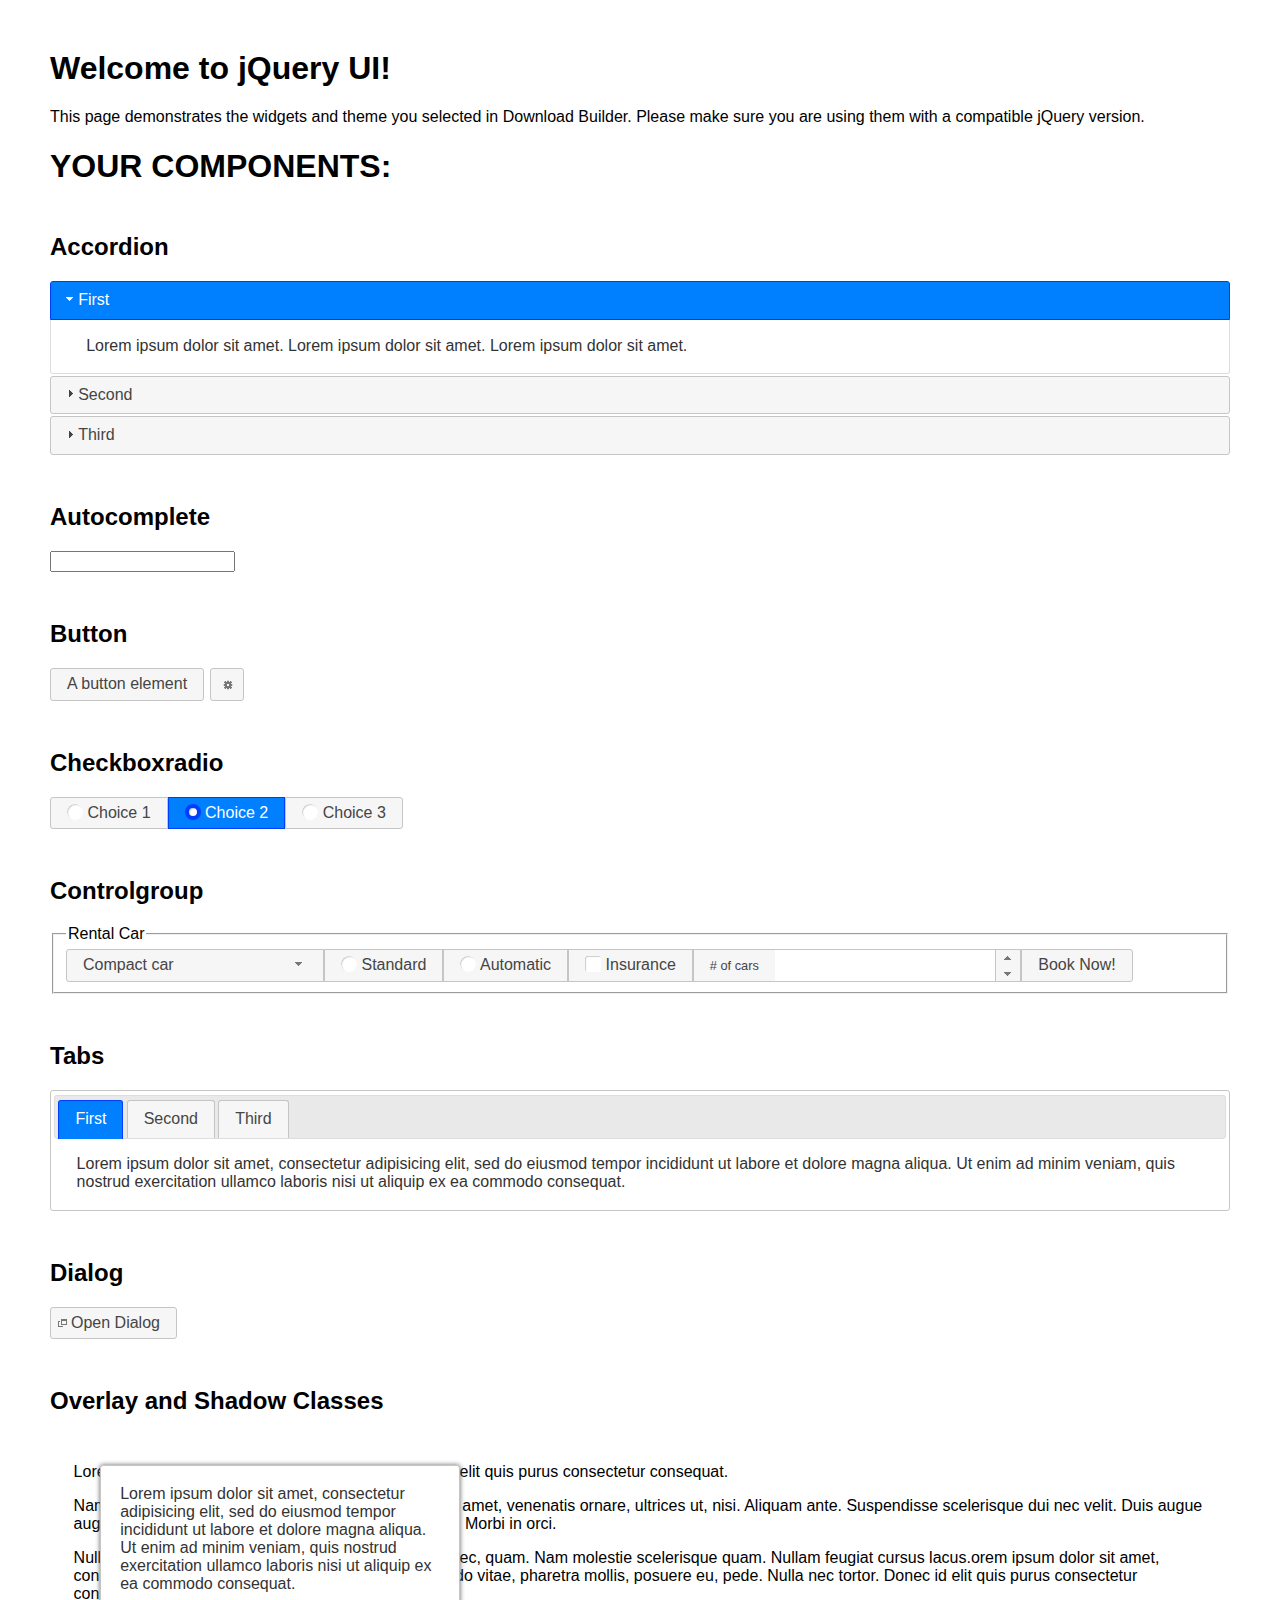
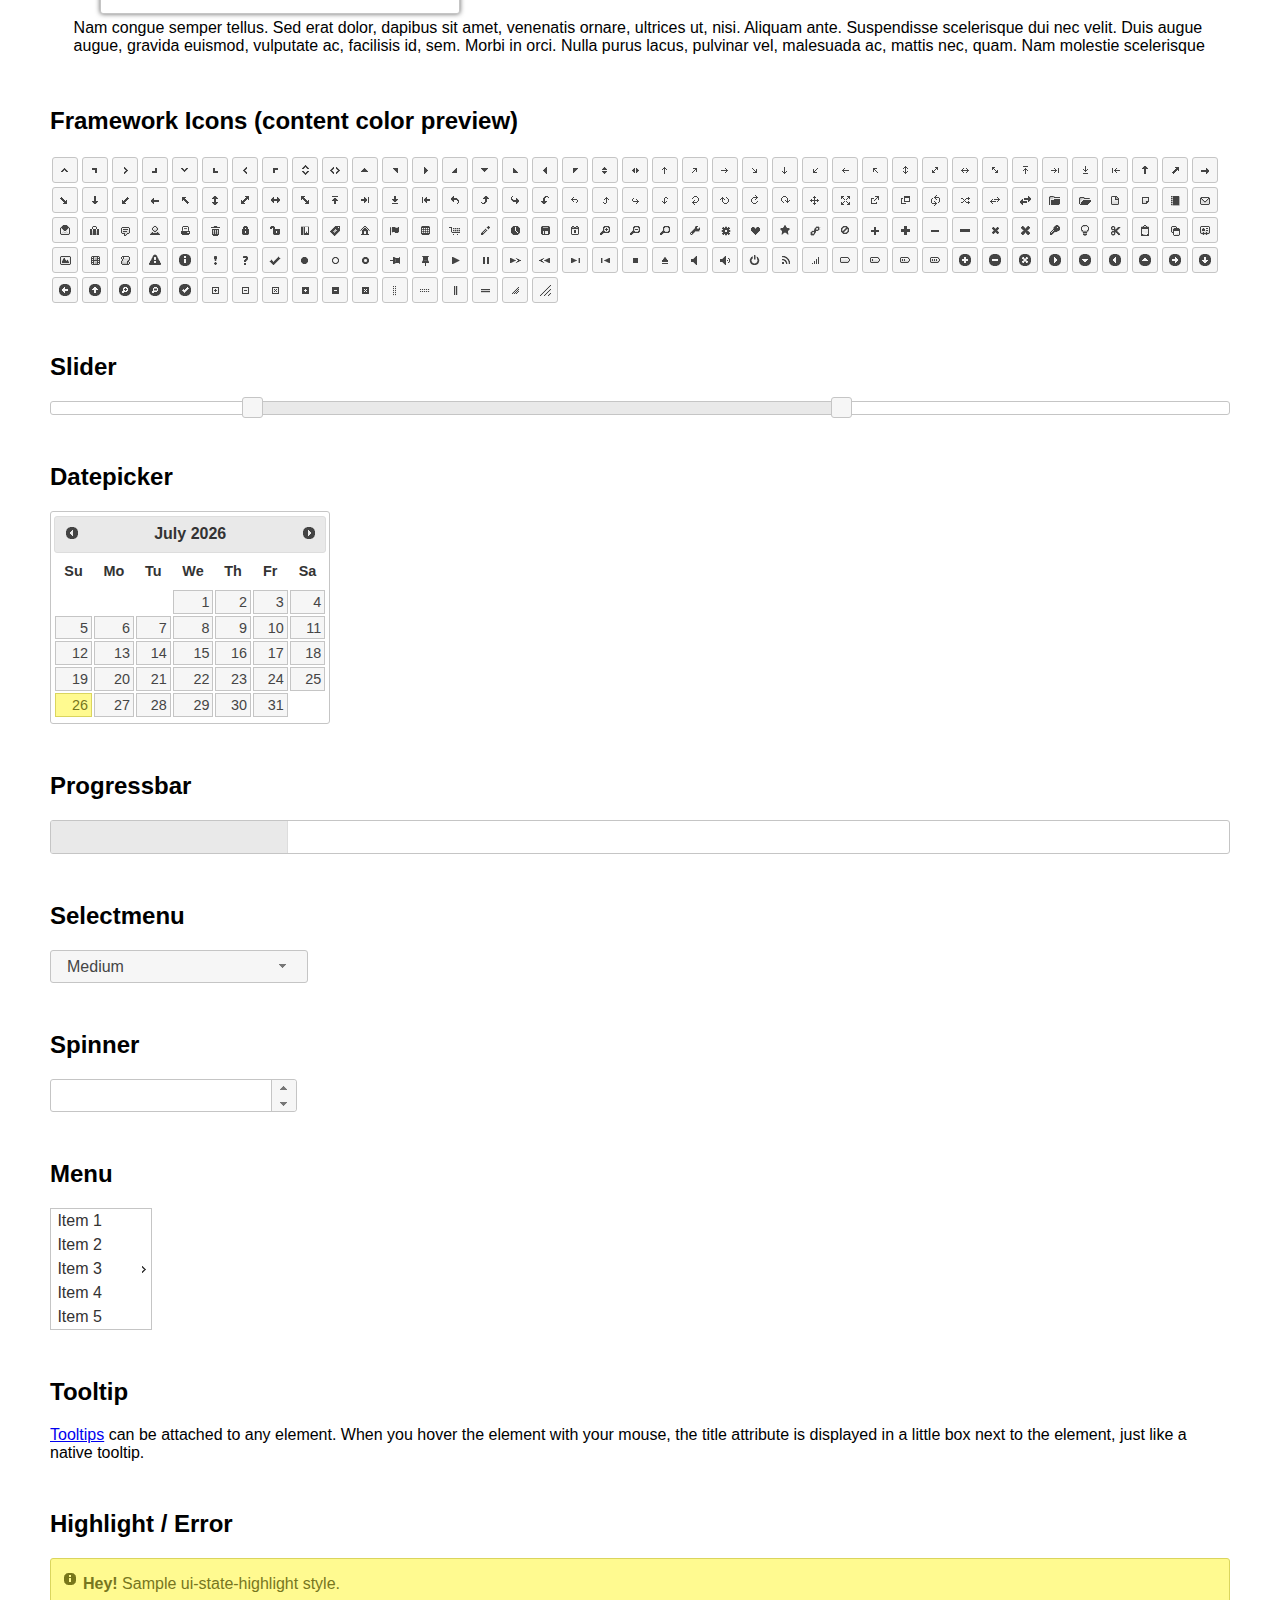
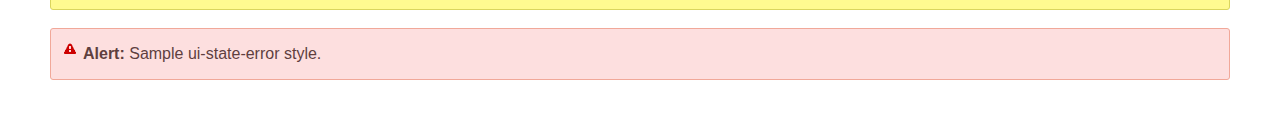
<file: Proyecto Js/jquery-ui-1.12.1/index.html>
<!doctype html>
<html lang="us">
<head>
	<meta charset="utf-8">
	<title>jQuery UI Example Page</title>
	<link href="jquery-ui.css" rel="stylesheet">
	<style>
	body{
		font-family: "Trebuchet MS", sans-serif;
		margin: 50px;
	}
	.demoHeaders {
		margin-top: 2em;
	}
	#dialog-link {
		padding: .4em 1em .4em 20px;
		text-decoration: none;
		position: relative;
	}
	#dialog-link span.ui-icon {
		margin: 0 5px 0 0;
		position: absolute;
		left: .2em;
		top: 50%;
		margin-top: -8px;
	}
	#icons {
		margin: 0;
		padding: 0;
	}
	#icons li {
		margin: 2px;
		position: relative;
		padding: 4px 0;
		cursor: pointer;
		float: left;
		list-style: none;
	}
	#icons span.ui-icon {
		float: left;
		margin: 0 4px;
	}
	.fakewindowcontain .ui-widget-overlay {
		position: absolute;
	}
	select {
		width: 200px;
	}
	</style>
</head>
<body>

<h1>Welcome to jQuery UI!</h1>

<div class="ui-widget">
	<p>This page demonstrates the widgets and theme you selected in Download Builder. Please make sure you are using them with a compatible jQuery version.</p>
</div>

<h1>YOUR COMPONENTS:</h1>


<!-- Accordion -->
<h2 class="demoHeaders">Accordion</h2>
<div id="accordion">
	<h3>First</h3>
	<div>Lorem ipsum dolor sit amet. Lorem ipsum dolor sit amet. Lorem ipsum dolor sit amet.</div>
	<h3>Second</h3>
	<div>Phasellus mattis tincidunt nibh.</div>
	<h3>Third</h3>
	<div>Nam dui erat, auctor a, dignissim quis.</div>
</div>



<!-- Autocomplete -->
<h2 class="demoHeaders">Autocomplete</h2>
<div>
	<input id="autocomplete" title="type &quot;a&quot;">
</div>



<!-- Button -->
<h2 class="demoHeaders">Button</h2>
<button id="button">A button element</button>
<button id="button-icon">An icon-only button</button>



<!-- Checkboxradio -->
<h2 class="demoHeaders">Checkboxradio</h2>
<form style="margin-top: 1em;">
	<div id="radioset">
		<input type="radio" id="radio1" name="radio"><label for="radio1">Choice 1</label>
		<input type="radio" id="radio2" name="radio" checked="checked"><label for="radio2">Choice 2</label>
		<input type="radio" id="radio3" name="radio"><label for="radio3">Choice 3</label>
	</div>
</form>



<!-- Controlgroup -->
<h2 class="demoHeaders">Controlgroup</h2>
<fieldset>
	<legend>Rental Car</legend>
	<div id="controlgroup">
		<select id="car-type">
			<option>Compact car</option>
			<option>Midsize car</option>
			<option>Full size car</option>
			<option>SUV</option>
			<option>Luxury</option>
			<option>Truck</option>
			<option>Van</option>
		</select>
		<label for="transmission-standard">Standard</label>
		<input type="radio" name="transmission" id="transmission-standard">
		<label for="transmission-automatic">Automatic</label>
		<input type="radio" name="transmission" id="transmission-automatic">
		<label for="insurance">Insurance</label>
		<input type="checkbox" name="insurance" id="insurance">
		<label for="horizontal-spinner" class="ui-controlgroup-label"># of cars</label>
		<input id="horizontal-spinner" class="ui-spinner-input">
		<button>Book Now!</button>
	</div>
</fieldset>



<!-- Tabs -->
<h2 class="demoHeaders">Tabs</h2>
<div id="tabs">
	<ul>
		<li><a href="#tabs-1">First</a></li>
		<li><a href="#tabs-2">Second</a></li>
		<li><a href="#tabs-3">Third</a></li>
	</ul>
	<div id="tabs-1">Lorem ipsum dolor sit amet, consectetur adipisicing elit, sed do eiusmod tempor incididunt ut labore et dolore magna aliqua. Ut enim ad minim veniam, quis nostrud exercitation ullamco laboris nisi ut aliquip ex ea commodo consequat.</div>
	<div id="tabs-2">Phasellus mattis tincidunt nibh. Cras orci urna, blandit id, pretium vel, aliquet ornare, felis. Maecenas scelerisque sem non nisl. Fusce sed lorem in enim dictum bibendum.</div>
	<div id="tabs-3">Nam dui erat, auctor a, dignissim quis, sollicitudin eu, felis. Pellentesque nisi urna, interdum eget, sagittis et, consequat vestibulum, lacus. Mauris porttitor ullamcorper augue.</div>
</div>



<h2 class="demoHeaders">Dialog</h2>
<p>
	<button id="dialog-link" class="ui-button ui-corner-all ui-widget">
		<span class="ui-icon ui-icon-newwin"></span>Open Dialog
	</button>
</p>

<h2 class="demoHeaders">Overlay and Shadow Classes</h2>
<div style="position: relative; width: 96%; height: 200px; padding:1% 2%; overflow:hidden;" class="fakewindowcontain">
	<p>Lorem ipsum dolor sit amet,  Nulla nec tortor. Donec id elit quis purus consectetur consequat. </p><p>Nam congue semper tellus. Sed erat dolor, dapibus sit amet, venenatis ornare, ultrices ut, nisi. Aliquam ante. Suspendisse scelerisque dui nec velit. Duis augue augue, gravida euismod, vulputate ac, facilisis id, sem. Morbi in orci. </p><p>Nulla purus lacus, pulvinar vel, malesuada ac, mattis nec, quam. Nam molestie scelerisque quam. Nullam feugiat cursus lacus.orem ipsum dolor sit amet, consectetur adipiscing elit. Donec libero risus, commodo vitae, pharetra mollis, posuere eu, pede. Nulla nec tortor. Donec id elit quis purus consectetur consequat. </p><p>Nam congue semper tellus. Sed erat dolor, dapibus sit amet, venenatis ornare, ultrices ut, nisi. Aliquam ante. Suspendisse scelerisque dui nec velit. Duis augue augue, gravida euismod, vulputate ac, facilisis id, sem. Morbi in orci. Nulla purus lacus, pulvinar vel, malesuada ac, mattis nec, quam. Nam molestie scelerisque quam. </p><p>Nullam feugiat cursus lacus.orem ipsum dolor sit amet, consectetur adipiscing elit. Donec libero risus, commodo vitae, pharetra mollis, posuere eu, pede. Nulla nec tortor. Donec id elit quis purus consectetur consequat. Nam congue semper tellus. Sed erat dolor, dapibus sit amet, venenatis ornare, ultrices ut, nisi. Aliquam ante. </p><p>Suspendisse scelerisque dui nec velit. Duis augue augue, gravida euismod, vulputate ac, facilisis id, sem. Morbi in orci. Nulla purus lacus, pulvinar vel, malesuada ac, mattis nec, quam. Nam molestie scelerisque quam. Nullam feugiat cursus lacus.orem ipsum dolor sit amet, consectetur adipiscing elit. Donec libero risus, commodo vitae, pharetra mollis, posuere eu, pede. Nulla nec tortor. Donec id elit quis purus consectetur consequat. Nam congue semper tellus. Sed erat dolor, dapibus sit amet, venenatis ornare, ultrices ut, nisi. </p>

	<!-- ui-dialog -->
	<div class="ui-widget-overlay ui-front"></div>
	<div style="position: absolute; width: 320px; left: 50px; top: 30px; padding: 1.2em" class="ui-widget ui-front ui-widget-content ui-corner-all ui-widget-shadow">
		Lorem ipsum dolor sit amet, consectetur adipisicing elit, sed do eiusmod tempor incididunt ut labore et dolore magna aliqua. Ut enim ad minim veniam, quis nostrud exercitation ullamco laboris nisi ut aliquip ex ea commodo consequat.
	</div>

</div>

<!-- ui-dialog -->
<div id="dialog" title="Dialog Title">
	<p>Lorem ipsum dolor sit amet, consectetur adipisicing elit, sed do eiusmod tempor incididunt ut labore et dolore magna aliqua. Ut enim ad minim veniam, quis nostrud exercitation ullamco laboris nisi ut aliquip ex ea commodo consequat.</p>
</div>



<h2 class="demoHeaders">Framework Icons (content color preview)</h2>
<ul id="icons" class="ui-widget ui-helper-clearfix">
	<li class="ui-state-default ui-corner-all" title=".ui-icon-caret-1-n"><span class="ui-icon ui-icon-caret-1-n"></span></li>
	<li class="ui-state-default ui-corner-all" title=".ui-icon-caret-1-ne"><span class="ui-icon ui-icon-caret-1-ne"></span></li>
	<li class="ui-state-default ui-corner-all" title=".ui-icon-caret-1-e"><span class="ui-icon ui-icon-caret-1-e"></span></li>
	<li class="ui-state-default ui-corner-all" title=".ui-icon-caret-1-se"><span class="ui-icon ui-icon-caret-1-se"></span></li>
	<li class="ui-state-default ui-corner-all" title=".ui-icon-caret-1-s"><span class="ui-icon ui-icon-caret-1-s"></span></li>
	<li class="ui-state-default ui-corner-all" title=".ui-icon-caret-1-sw"><span class="ui-icon ui-icon-caret-1-sw"></span></li>
	<li class="ui-state-default ui-corner-all" title=".ui-icon-caret-1-w"><span class="ui-icon ui-icon-caret-1-w"></span></li>
	<li class="ui-state-default ui-corner-all" title=".ui-icon-caret-1-nw"><span class="ui-icon ui-icon-caret-1-nw"></span></li>
	<li class="ui-state-default ui-corner-all" title=".ui-icon-caret-2-n-s"><span class="ui-icon ui-icon-caret-2-n-s"></span></li>
	<li class="ui-state-default ui-corner-all" title=".ui-icon-caret-2-e-w"><span class="ui-icon ui-icon-caret-2-e-w"></span></li>
	<li class="ui-state-default ui-corner-all" title=".ui-icon-triangle-1-n"><span class="ui-icon ui-icon-triangle-1-n"></span></li>
	<li class="ui-state-default ui-corner-all" title=".ui-icon-triangle-1-ne"><span class="ui-icon ui-icon-triangle-1-ne"></span></li>
	<li class="ui-state-default ui-corner-all" title=".ui-icon-triangle-1-e"><span class="ui-icon ui-icon-triangle-1-e"></span></li>
	<li class="ui-state-default ui-corner-all" title=".ui-icon-triangle-1-se"><span class="ui-icon ui-icon-triangle-1-se"></span></li>
	<li class="ui-state-default ui-corner-all" title=".ui-icon-triangle-1-s"><span class="ui-icon ui-icon-triangle-1-s"></span></li>
	<li class="ui-state-default ui-corner-all" title=".ui-icon-triangle-1-sw"><span class="ui-icon ui-icon-triangle-1-sw"></span></li>
	<li class="ui-state-default ui-corner-all" title=".ui-icon-triangle-1-w"><span class="ui-icon ui-icon-triangle-1-w"></span></li>
	<li class="ui-state-default ui-corner-all" title=".ui-icon-triangle-1-nw"><span class="ui-icon ui-icon-triangle-1-nw"></span></li>
	<li class="ui-state-default ui-corner-all" title=".ui-icon-triangle-2-n-s"><span class="ui-icon ui-icon-triangle-2-n-s"></span></li>
	<li class="ui-state-default ui-corner-all" title=".ui-icon-triangle-2-e-w"><span class="ui-icon ui-icon-triangle-2-e-w"></span></li>
	<li class="ui-state-default ui-corner-all" title=".ui-icon-arrow-1-n"><span class="ui-icon ui-icon-arrow-1-n"></span></li>
	<li class="ui-state-default ui-corner-all" title=".ui-icon-arrow-1-ne"><span class="ui-icon ui-icon-arrow-1-ne"></span></li>
	<li class="ui-state-default ui-corner-all" title=".ui-icon-arrow-1-e"><span class="ui-icon ui-icon-arrow-1-e"></span></li>
	<li class="ui-state-default ui-corner-all" title=".ui-icon-arrow-1-se"><span class="ui-icon ui-icon-arrow-1-se"></span></li>
	<li class="ui-state-default ui-corner-all" title=".ui-icon-arrow-1-s"><span class="ui-icon ui-icon-arrow-1-s"></span></li>
	<li class="ui-state-default ui-corner-all" title=".ui-icon-arrow-1-sw"><span class="ui-icon ui-icon-arrow-1-sw"></span></li>
	<li class="ui-state-default ui-corner-all" title=".ui-icon-arrow-1-w"><span class="ui-icon ui-icon-arrow-1-w"></span></li>
	<li class="ui-state-default ui-corner-all" title=".ui-icon-arrow-1-nw"><span class="ui-icon ui-icon-arrow-1-nw"></span></li>
	<li class="ui-state-default ui-corner-all" title=".ui-icon-arrow-2-n-s"><span class="ui-icon ui-icon-arrow-2-n-s"></span></li>
	<li class="ui-state-default ui-corner-all" title=".ui-icon-arrow-2-ne-sw"><span class="ui-icon ui-icon-arrow-2-ne-sw"></span></li>
	<li class="ui-state-default ui-corner-all" title=".ui-icon-arrow-2-e-w"><span class="ui-icon ui-icon-arrow-2-e-w"></span></li>
	<li class="ui-state-default ui-corner-all" title=".ui-icon-arrow-2-se-nw"><span class="ui-icon ui-icon-arrow-2-se-nw"></span></li>
	<li class="ui-state-default ui-corner-all" title=".ui-icon-arrowstop-1-n"><span class="ui-icon ui-icon-arrowstop-1-n"></span></li>
	<li class="ui-state-default ui-corner-all" title=".ui-icon-arrowstop-1-e"><span class="ui-icon ui-icon-arrowstop-1-e"></span></li>
	<li class="ui-state-default ui-corner-all" title=".ui-icon-arrowstop-1-s"><span class="ui-icon ui-icon-arrowstop-1-s"></span></li>
	<li class="ui-state-default ui-corner-all" title=".ui-icon-arrowstop-1-w"><span class="ui-icon ui-icon-arrowstop-1-w"></span></li>
	<li class="ui-state-default ui-corner-all" title=".ui-icon-arrowthick-1-n"><span class="ui-icon ui-icon-arrowthick-1-n"></span></li>
	<li class="ui-state-default ui-corner-all" title=".ui-icon-arrowthick-1-ne"><span class="ui-icon ui-icon-arrowthick-1-ne"></span></li>
	<li class="ui-state-default ui-corner-all" title=".ui-icon-arrowthick-1-e"><span class="ui-icon ui-icon-arrowthick-1-e"></span></li>
	<li class="ui-state-default ui-corner-all" title=".ui-icon-arrowthick-1-se"><span class="ui-icon ui-icon-arrowthick-1-se"></span></li>
	<li class="ui-state-default ui-corner-all" title=".ui-icon-arrowthick-1-s"><span class="ui-icon ui-icon-arrowthick-1-s"></span></li>
	<li class="ui-state-default ui-corner-all" title=".ui-icon-arrowthick-1-sw"><span class="ui-icon ui-icon-arrowthick-1-sw"></span></li>
	<li class="ui-state-default ui-corner-all" title=".ui-icon-arrowthick-1-w"><span class="ui-icon ui-icon-arrowthick-1-w"></span></li>
	<li class="ui-state-default ui-corner-all" title=".ui-icon-arrowthick-1-nw"><span class="ui-icon ui-icon-arrowthick-1-nw"></span></li>
	<li class="ui-state-default ui-corner-all" title=".ui-icon-arrowthick-2-n-s"><span class="ui-icon ui-icon-arrowthick-2-n-s"></span></li>
	<li class="ui-state-default ui-corner-all" title=".ui-icon-arrowthick-2-ne-sw"><span class="ui-icon ui-icon-arrowthick-2-ne-sw"></span></li>
	<li class="ui-state-default ui-corner-all" title=".ui-icon-arrowthick-2-e-w"><span class="ui-icon ui-icon-arrowthick-2-e-w"></span></li>
	<li class="ui-state-default ui-corner-all" title=".ui-icon-arrowthick-2-se-nw"><span class="ui-icon ui-icon-arrowthick-2-se-nw"></span></li>
	<li class="ui-state-default ui-corner-all" title=".ui-icon-arrowthickstop-1-n"><span class="ui-icon ui-icon-arrowthickstop-1-n"></span></li>
	<li class="ui-state-default ui-corner-all" title=".ui-icon-arrowthickstop-1-e"><span class="ui-icon ui-icon-arrowthickstop-1-e"></span></li>
	<li class="ui-state-default ui-corner-all" title=".ui-icon-arrowthickstop-1-s"><span class="ui-icon ui-icon-arrowthickstop-1-s"></span></li>
	<li class="ui-state-default ui-corner-all" title=".ui-icon-arrowthickstop-1-w"><span class="ui-icon ui-icon-arrowthickstop-1-w"></span></li>
	<li class="ui-state-default ui-corner-all" title=".ui-icon-arrowreturnthick-1-w"><span class="ui-icon ui-icon-arrowreturnthick-1-w"></span></li>
	<li class="ui-state-default ui-corner-all" title=".ui-icon-arrowreturnthick-1-n"><span class="ui-icon ui-icon-arrowreturnthick-1-n"></span></li>
	<li class="ui-state-default ui-corner-all" title=".ui-icon-arrowreturnthick-1-e"><span class="ui-icon ui-icon-arrowreturnthick-1-e"></span></li>
	<li class="ui-state-default ui-corner-all" title=".ui-icon-arrowreturnthick-1-s"><span class="ui-icon ui-icon-arrowreturnthick-1-s"></span></li>
	<li class="ui-state-default ui-corner-all" title=".ui-icon-arrowreturn-1-w"><span class="ui-icon ui-icon-arrowreturn-1-w"></span></li>
	<li class="ui-state-default ui-corner-all" title=".ui-icon-arrowreturn-1-n"><span class="ui-icon ui-icon-arrowreturn-1-n"></span></li>
	<li class="ui-state-default ui-corner-all" title=".ui-icon-arrowreturn-1-e"><span class="ui-icon ui-icon-arrowreturn-1-e"></span></li>
	<li class="ui-state-default ui-corner-all" title=".ui-icon-arrowreturn-1-s"><span class="ui-icon ui-icon-arrowreturn-1-s"></span></li>
	<li class="ui-state-default ui-corner-all" title=".ui-icon-arrowrefresh-1-w"><span class="ui-icon ui-icon-arrowrefresh-1-w"></span></li>
	<li class="ui-state-default ui-corner-all" title=".ui-icon-arrowrefresh-1-n"><span class="ui-icon ui-icon-arrowrefresh-1-n"></span></li>
	<li class="ui-state-default ui-corner-all" title=".ui-icon-arrowrefresh-1-e"><span class="ui-icon ui-icon-arrowrefresh-1-e"></span></li>
	<li class="ui-state-default ui-corner-all" title=".ui-icon-arrowrefresh-1-s"><span class="ui-icon ui-icon-arrowrefresh-1-s"></span></li>
	<li class="ui-state-default ui-corner-all" title=".ui-icon-arrow-4"><span class="ui-icon ui-icon-arrow-4"></span></li>
	<li class="ui-state-default ui-corner-all" title=".ui-icon-arrow-4-diag"><span class="ui-icon ui-icon-arrow-4-diag"></span></li>
	<li class="ui-state-default ui-corner-all" title=".ui-icon-extlink"><span class="ui-icon ui-icon-extlink"></span></li>
	<li class="ui-state-default ui-corner-all" title=".ui-icon-newwin"><span class="ui-icon ui-icon-newwin"></span></li>
	<li class="ui-state-default ui-corner-all" title=".ui-icon-refresh"><span class="ui-icon ui-icon-refresh"></span></li>
	<li class="ui-state-default ui-corner-all" title=".ui-icon-shuffle"><span class="ui-icon ui-icon-shuffle"></span></li>
	<li class="ui-state-default ui-corner-all" title=".ui-icon-transfer-e-w"><span class="ui-icon ui-icon-transfer-e-w"></span></li>
	<li class="ui-state-default ui-corner-all" title=".ui-icon-transferthick-e-w"><span class="ui-icon ui-icon-transferthick-e-w"></span></li>
	<li class="ui-state-default ui-corner-all" title=".ui-icon-folder-collapsed"><span class="ui-icon ui-icon-folder-collapsed"></span></li>
	<li class="ui-state-default ui-corner-all" title=".ui-icon-folder-open"><span class="ui-icon ui-icon-folder-open"></span></li>
	<li class="ui-state-default ui-corner-all" title=".ui-icon-document"><span class="ui-icon ui-icon-document"></span></li>
	<li class="ui-state-default ui-corner-all" title=".ui-icon-document-b"><span class="ui-icon ui-icon-document-b"></span></li>
	<li class="ui-state-default ui-corner-all" title=".ui-icon-note"><span class="ui-icon ui-icon-note"></span></li>
	<li class="ui-state-default ui-corner-all" title=".ui-icon-mail-closed"><span class="ui-icon ui-icon-mail-closed"></span></li>
	<li class="ui-state-default ui-corner-all" title=".ui-icon-mail-open"><span class="ui-icon ui-icon-mail-open"></span></li>
	<li class="ui-state-default ui-corner-all" title=".ui-icon-suitcase"><span class="ui-icon ui-icon-suitcase"></span></li>
	<li class="ui-state-default ui-corner-all" title=".ui-icon-comment"><span class="ui-icon ui-icon-comment"></span></li>
	<li class="ui-state-default ui-corner-all" title=".ui-icon-person"><span class="ui-icon ui-icon-person"></span></li>
	<li class="ui-state-default ui-corner-all" title=".ui-icon-print"><span class="ui-icon ui-icon-print"></span></li>
	<li class="ui-state-default ui-corner-all" title=".ui-icon-trash"><span class="ui-icon ui-icon-trash"></span></li>
	<li class="ui-state-default ui-corner-all" title=".ui-icon-locked"><span class="ui-icon ui-icon-locked"></span></li>
	<li class="ui-state-default ui-corner-all" title=".ui-icon-unlocked"><span class="ui-icon ui-icon-unlocked"></span></li>
	<li class="ui-state-default ui-corner-all" title=".ui-icon-bookmark"><span class="ui-icon ui-icon-bookmark"></span></li>
	<li class="ui-state-default ui-corner-all" title=".ui-icon-tag"><span class="ui-icon ui-icon-tag"></span></li>
	<li class="ui-state-default ui-corner-all" title=".ui-icon-home"><span class="ui-icon ui-icon-home"></span></li>
	<li class="ui-state-default ui-corner-all" title=".ui-icon-flag"><span class="ui-icon ui-icon-flag"></span></li>
	<li class="ui-state-default ui-corner-all" title=".ui-icon-calculator"><span class="ui-icon ui-icon-calculator"></span></li>
	<li class="ui-state-default ui-corner-all" title=".ui-icon-cart"><span class="ui-icon ui-icon-cart"></span></li>
	<li class="ui-state-default ui-corner-all" title=".ui-icon-pencil"><span class="ui-icon ui-icon-pencil"></span></li>
	<li class="ui-state-default ui-corner-all" title=".ui-icon-clock"><span class="ui-icon ui-icon-clock"></span></li>
	<li class="ui-state-default ui-corner-all" title=".ui-icon-disk"><span class="ui-icon ui-icon-disk"></span></li>
	<li class="ui-state-default ui-corner-all" title=".ui-icon-calendar"><span class="ui-icon ui-icon-calendar"></span></li>
	<li class="ui-state-default ui-corner-all" title=".ui-icon-zoomin"><span class="ui-icon ui-icon-zoomin"></span></li>
	<li class="ui-state-default ui-corner-all" title=".ui-icon-zoomout"><span class="ui-icon ui-icon-zoomout"></span></li>
	<li class="ui-state-default ui-corner-all" title=".ui-icon-search"><span class="ui-icon ui-icon-search"></span></li>
	<li class="ui-state-default ui-corner-all" title=".ui-icon-wrench"><span class="ui-icon ui-icon-wrench"></span></li>
	<li class="ui-state-default ui-corner-all" title=".ui-icon-gear"><span class="ui-icon ui-icon-gear"></span></li>
	<li class="ui-state-default ui-corner-all" title=".ui-icon-heart"><span class="ui-icon ui-icon-heart"></span></li>
	<li class="ui-state-default ui-corner-all" title=".ui-icon-star"><span class="ui-icon ui-icon-star"></span></li>
	<li class="ui-state-default ui-corner-all" title=".ui-icon-link"><span class="ui-icon ui-icon-link"></span></li>
	<li class="ui-state-default ui-corner-all" title=".ui-icon-cancel"><span class="ui-icon ui-icon-cancel"></span></li>
	<li class="ui-state-default ui-corner-all" title=".ui-icon-plus"><span class="ui-icon ui-icon-plus"></span></li>
	<li class="ui-state-default ui-corner-all" title=".ui-icon-plusthick"><span class="ui-icon ui-icon-plusthick"></span></li>
	<li class="ui-state-default ui-corner-all" title=".ui-icon-minus"><span class="ui-icon ui-icon-minus"></span></li>
	<li class="ui-state-default ui-corner-all" title=".ui-icon-minusthick"><span class="ui-icon ui-icon-minusthick"></span></li>
	<li class="ui-state-default ui-corner-all" title=".ui-icon-close"><span class="ui-icon ui-icon-close"></span></li>
	<li class="ui-state-default ui-corner-all" title=".ui-icon-closethick"><span class="ui-icon ui-icon-closethick"></span></li>
	<li class="ui-state-default ui-corner-all" title=".ui-icon-key"><span class="ui-icon ui-icon-key"></span></li>
	<li class="ui-state-default ui-corner-all" title=".ui-icon-lightbulb"><span class="ui-icon ui-icon-lightbulb"></span></li>
	<li class="ui-state-default ui-corner-all" title=".ui-icon-scissors"><span class="ui-icon ui-icon-scissors"></span></li>
	<li class="ui-state-default ui-corner-all" title=".ui-icon-clipboard"><span class="ui-icon ui-icon-clipboard"></span></li>
	<li class="ui-state-default ui-corner-all" title=".ui-icon-copy"><span class="ui-icon ui-icon-copy"></span></li>
	<li class="ui-state-default ui-corner-all" title=".ui-icon-contact"><span class="ui-icon ui-icon-contact"></span></li>
	<li class="ui-state-default ui-corner-all" title=".ui-icon-image"><span class="ui-icon ui-icon-image"></span></li>
	<li class="ui-state-default ui-corner-all" title=".ui-icon-video"><span class="ui-icon ui-icon-video"></span></li>
	<li class="ui-state-default ui-corner-all" title=".ui-icon-script"><span class="ui-icon ui-icon-script"></span></li>
	<li class="ui-state-default ui-corner-all" title=".ui-icon-alert"><span class="ui-icon ui-icon-alert"></span></li>
	<li class="ui-state-default ui-corner-all" title=".ui-icon-info"><span class="ui-icon ui-icon-info"></span></li>
	<li class="ui-state-default ui-corner-all" title=".ui-icon-notice"><span class="ui-icon ui-icon-notice"></span></li>
	<li class="ui-state-default ui-corner-all" title=".ui-icon-help"><span class="ui-icon ui-icon-help"></span></li>
	<li class="ui-state-default ui-corner-all" title=".ui-icon-check"><span class="ui-icon ui-icon-check"></span></li>
	<li class="ui-state-default ui-corner-all" title=".ui-icon-bullet"><span class="ui-icon ui-icon-bullet"></span></li>
	<li class="ui-state-default ui-corner-all" title=".ui-icon-radio-off"><span class="ui-icon ui-icon-radio-off"></span></li>
	<li class="ui-state-default ui-corner-all" title=".ui-icon-radio-on"><span class="ui-icon ui-icon-radio-on"></span></li>
	<li class="ui-state-default ui-corner-all" title=".ui-icon-pin-w"><span class="ui-icon ui-icon-pin-w"></span></li>
	<li class="ui-state-default ui-corner-all" title=".ui-icon-pin-s"><span class="ui-icon ui-icon-pin-s"></span></li>
	<li class="ui-state-default ui-corner-all" title=".ui-icon-play"><span class="ui-icon ui-icon-play"></span></li>
	<li class="ui-state-default ui-corner-all" title=".ui-icon-pause"><span class="ui-icon ui-icon-pause"></span></li>
	<li class="ui-state-default ui-corner-all" title=".ui-icon-seek-next"><span class="ui-icon ui-icon-seek-next"></span></li>
	<li class="ui-state-default ui-corner-all" title=".ui-icon-seek-prev"><span class="ui-icon ui-icon-seek-prev"></span></li>
	<li class="ui-state-default ui-corner-all" title=".ui-icon-seek-end"><span class="ui-icon ui-icon-seek-end"></span></li>
	<li class="ui-state-default ui-corner-all" title=".ui-icon-seek-first"><span class="ui-icon ui-icon-seek-first"></span></li>
	<li class="ui-state-default ui-corner-all" title=".ui-icon-stop"><span class="ui-icon ui-icon-stop"></span></li>
	<li class="ui-state-default ui-corner-all" title=".ui-icon-eject"><span class="ui-icon ui-icon-eject"></span></li>
	<li class="ui-state-default ui-corner-all" title=".ui-icon-volume-off"><span class="ui-icon ui-icon-volume-off"></span></li>
	<li class="ui-state-default ui-corner-all" title=".ui-icon-volume-on"><span class="ui-icon ui-icon-volume-on"></span></li>
	<li class="ui-state-default ui-corner-all" title=".ui-icon-power"><span class="ui-icon ui-icon-power"></span></li>
	<li class="ui-state-default ui-corner-all" title=".ui-icon-signal-diag"><span class="ui-icon ui-icon-signal-diag"></span></li>
	<li class="ui-state-default ui-corner-all" title=".ui-icon-signal"><span class="ui-icon ui-icon-signal"></span></li>
	<li class="ui-state-default ui-corner-all" title=".ui-icon-battery-0"><span class="ui-icon ui-icon-battery-0"></span></li>
	<li class="ui-state-default ui-corner-all" title=".ui-icon-battery-1"><span class="ui-icon ui-icon-battery-1"></span></li>
	<li class="ui-state-default ui-corner-all" title=".ui-icon-battery-2"><span class="ui-icon ui-icon-battery-2"></span></li>
	<li class="ui-state-default ui-corner-all" title=".ui-icon-battery-3"><span class="ui-icon ui-icon-battery-3"></span></li>
	<li class="ui-state-default ui-corner-all" title=".ui-icon-circle-plus"><span class="ui-icon ui-icon-circle-plus"></span></li>
	<li class="ui-state-default ui-corner-all" title=".ui-icon-circle-minus"><span class="ui-icon ui-icon-circle-minus"></span></li>
	<li class="ui-state-default ui-corner-all" title=".ui-icon-circle-close"><span class="ui-icon ui-icon-circle-close"></span></li>
	<li class="ui-state-default ui-corner-all" title=".ui-icon-circle-triangle-e"><span class="ui-icon ui-icon-circle-triangle-e"></span></li>
	<li class="ui-state-default ui-corner-all" title=".ui-icon-circle-triangle-s"><span class="ui-icon ui-icon-circle-triangle-s"></span></li>
	<li class="ui-state-default ui-corner-all" title=".ui-icon-circle-triangle-w"><span class="ui-icon ui-icon-circle-triangle-w"></span></li>
	<li class="ui-state-default ui-corner-all" title=".ui-icon-circle-triangle-n"><span class="ui-icon ui-icon-circle-triangle-n"></span></li>
	<li class="ui-state-default ui-corner-all" title=".ui-icon-circle-arrow-e"><span class="ui-icon ui-icon-circle-arrow-e"></span></li>
	<li class="ui-state-default ui-corner-all" title=".ui-icon-circle-arrow-s"><span class="ui-icon ui-icon-circle-arrow-s"></span></li>
	<li class="ui-state-default ui-corner-all" title=".ui-icon-circle-arrow-w"><span class="ui-icon ui-icon-circle-arrow-w"></span></li>
	<li class="ui-state-default ui-corner-all" title=".ui-icon-circle-arrow-n"><span class="ui-icon ui-icon-circle-arrow-n"></span></li>
	<li class="ui-state-default ui-corner-all" title=".ui-icon-circle-zoomin"><span class="ui-icon ui-icon-circle-zoomin"></span></li>
	<li class="ui-state-default ui-corner-all" title=".ui-icon-circle-zoomout"><span class="ui-icon ui-icon-circle-zoomout"></span></li>
	<li class="ui-state-default ui-corner-all" title=".ui-icon-circle-check"><span class="ui-icon ui-icon-circle-check"></span></li>
	<li class="ui-state-default ui-corner-all" title=".ui-icon-circlesmall-plus"><span class="ui-icon ui-icon-circlesmall-plus"></span></li>
	<li class="ui-state-default ui-corner-all" title=".ui-icon-circlesmall-minus"><span class="ui-icon ui-icon-circlesmall-minus"></span></li>
	<li class="ui-state-default ui-corner-all" title=".ui-icon-circlesmall-close"><span class="ui-icon ui-icon-circlesmall-close"></span></li>
	<li class="ui-state-default ui-corner-all" title=".ui-icon-squaresmall-plus"><span class="ui-icon ui-icon-squaresmall-plus"></span></li>
	<li class="ui-state-default ui-corner-all" title=".ui-icon-squaresmall-minus"><span class="ui-icon ui-icon-squaresmall-minus"></span></li>
	<li class="ui-state-default ui-corner-all" title=".ui-icon-squaresmall-close"><span class="ui-icon ui-icon-squaresmall-close"></span></li>
	<li class="ui-state-default ui-corner-all" title=".ui-icon-grip-dotted-vertical"><span class="ui-icon ui-icon-grip-dotted-vertical"></span></li>
	<li class="ui-state-default ui-corner-all" title=".ui-icon-grip-dotted-horizontal"><span class="ui-icon ui-icon-grip-dotted-horizontal"></span></li>
	<li class="ui-state-default ui-corner-all" title=".ui-icon-grip-solid-vertical"><span class="ui-icon ui-icon-grip-solid-vertical"></span></li>
	<li class="ui-state-default ui-corner-all" title=".ui-icon-grip-solid-horizontal"><span class="ui-icon ui-icon-grip-solid-horizontal"></span></li>
	<li class="ui-state-default ui-corner-all" title=".ui-icon-gripsmall-diagonal-se"><span class="ui-icon ui-icon-gripsmall-diagonal-se"></span></li>
	<li class="ui-state-default ui-corner-all" title=".ui-icon-grip-diagonal-se"><span class="ui-icon ui-icon-grip-diagonal-se"></span></li>
</ul>


<!-- Slider -->
<h2 class="demoHeaders">Slider</h2>
<div id="slider"></div>



<!-- Datepicker -->
<h2 class="demoHeaders">Datepicker</h2>
<div id="datepicker"></div>



<!-- Progressbar -->
<h2 class="demoHeaders">Progressbar</h2>
<div id="progressbar"></div>



<!-- Progressbar -->
<h2 class="demoHeaders">Selectmenu</h2>
<select id="selectmenu">
	<option>Slower</option>
	<option>Slow</option>
	<option selected="selected">Medium</option>
	<option>Fast</option>
	<option>Faster</option>
</select>



<!-- Spinner -->
<h2 class="demoHeaders">Spinner</h2>
<input id="spinner">



<!-- Menu -->
<h2 class="demoHeaders">Menu</h2>
<ul style="width:100px;" id="menu">
	<li><div>Item 1</div></li>
	<li><div>Item 2</div></li>
	<li><div>Item 3</div>
		<ul>
			<li><div>Item 3-1</div></li>
			<li><div>Item 3-2</div></li>
			<li><div>Item 3-3</div></li>
			<li><div>Item 3-4</div></li>
			<li><div>Item 3-5</div></li>
		</ul>
	</li>
	<li><div>Item 4</div></li>
	<li><div>Item 5</div></li>
</ul>



<!-- Tooltip -->
<h2 class="demoHeaders">Tooltip</h2>
<p id="tooltip">
	<a href="#" title="That&apos;s what this widget is">Tooltips</a> can be attached to any element. When you hover
the element with your mouse, the title attribute is displayed in a little box next to the element, just like a native tooltip.
</p>


<!-- Highlight / Error -->
<h2 class="demoHeaders">Highlight / Error</h2>
<div class="ui-widget">
	<div class="ui-state-highlight ui-corner-all" style="margin-top: 20px; padding: 0 .7em;">
		<p><span class="ui-icon ui-icon-info" style="float: left; margin-right: .3em;"></span>
		<strong>Hey!</strong> Sample ui-state-highlight style.</p>
	</div>
</div>
<br>
<div class="ui-widget">
	<div class="ui-state-error ui-corner-all" style="padding: 0 .7em;">
		<p><span class="ui-icon ui-icon-alert" style="float: left; margin-right: .3em;"></span>
		<strong>Alert:</strong> Sample ui-state-error style.</p>
	</div>
</div>

<script src="external/jquery/jquery.js"></script>
<script src="jquery-ui.js"></script>
<script>

$( "#accordion" ).accordion();



var availableTags = [
	"ActionScript",
	"AppleScript",
	"Asp",
	"BASIC",
	"C",
	"C++",
	"Clojure",
	"COBOL",
	"ColdFusion",
	"Erlang",
	"Fortran",
	"Groovy",
	"Haskell",
	"Java",
	"JavaScript",
	"Lisp",
	"Perl",
	"PHP",
	"Python",
	"Ruby",
	"Scala",
	"Scheme"
];
$( "#autocomplete" ).autocomplete({
	source: availableTags
});



$( "#button" ).button();
$( "#button-icon" ).button({
	icon: "ui-icon-gear",
	showLabel: false
});



$( "#radioset" ).buttonset();



$( "#controlgroup" ).controlgroup();



$( "#tabs" ).tabs();



$( "#dialog" ).dialog({
	autoOpen: false,
	width: 400,
	buttons: [
		{
			text: "Ok",
			click: function() {
				$( this ).dialog( "close" );
			}
		},
		{
			text: "Cancel",
			click: function() {
				$( this ).dialog( "close" );
			}
		}
	]
});

// Link to open the dialog
$( "#dialog-link" ).click(function( event ) {
	$( "#dialog" ).dialog( "open" );
	event.preventDefault();
});



$( "#datepicker" ).datepicker({
	inline: true
});



$( "#slider" ).slider({
	range: true,
	values: [ 17, 67 ]
});



$( "#progressbar" ).progressbar({
	value: 20
});



$( "#spinner" ).spinner();



$( "#menu" ).menu();



$( "#tooltip" ).tooltip();



$( "#selectmenu" ).selectmenu();


// Hover states on the static widgets
$( "#dialog-link, #icons li" ).hover(
	function() {
		$( this ).addClass( "ui-state-hover" );
	},
	function() {
		$( this ).removeClass( "ui-state-hover" );
	}
);
</script>
</body>
</html>
</file>
